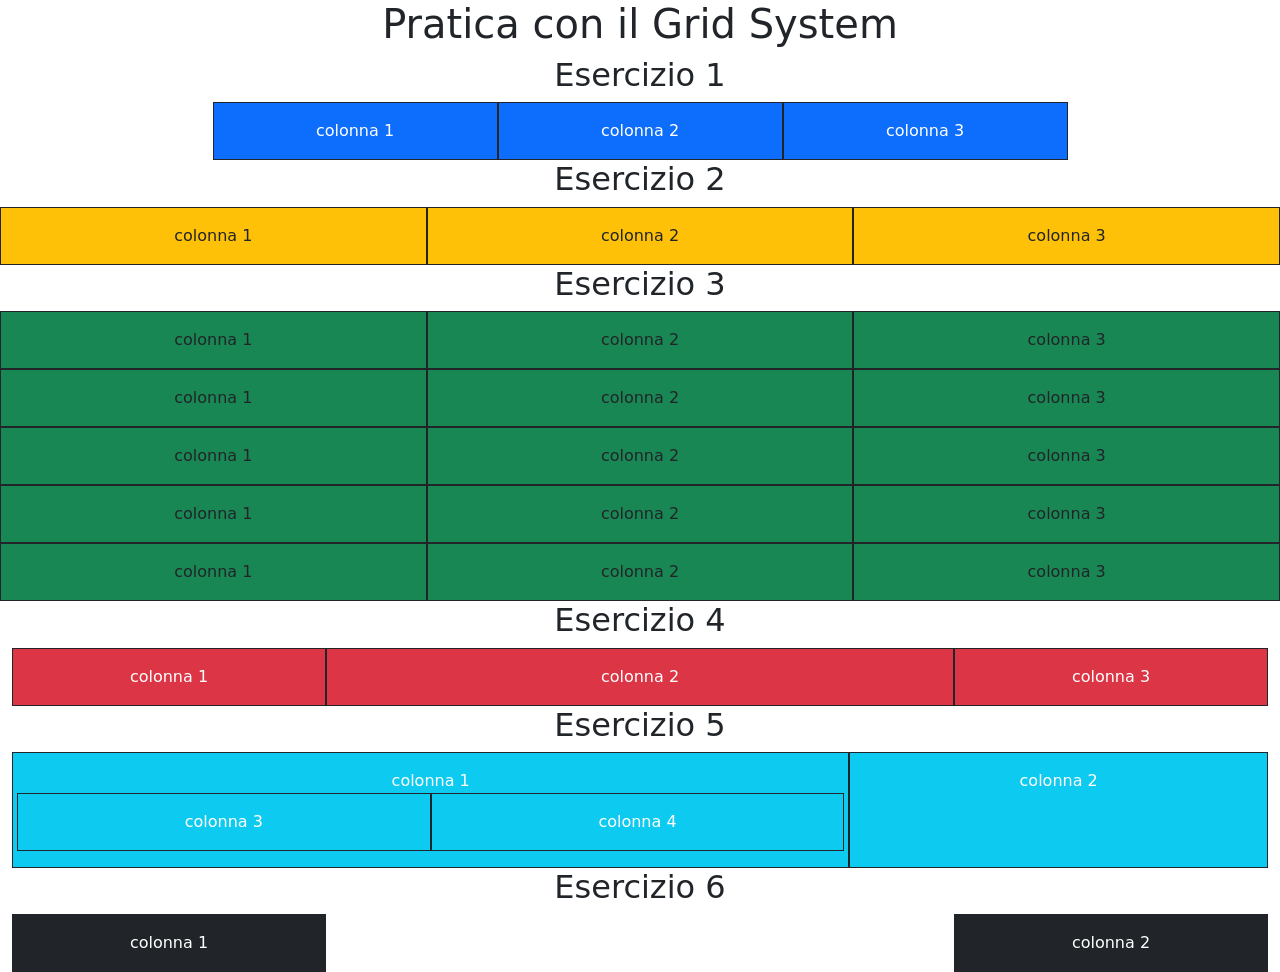
<file: 1.Bootstrap-I/start/index.html>
<!DOCTYPE html>
<html lang="it">

<head>
    <meta charset="UTF-8">
    <meta http-equiv="X-UA-Compatible" content="IE=edge">
    <meta name="viewport" content="width=device-width, initial-scale=1.0">
    <title>Bootstrap - grid system</title>
    <link href="https://cdn.jsdelivr.net/npm/bootstrap@5.2.2/dist/css/bootstrap.min.css" rel="stylesheet"
        integrity="sha384-Zenh87qX5JnK2Jl0vWa8Ck2rdkQ2Bzep5IDxbcnCeuOxjzrPF/et3URy9Bv1WTRi" crossorigin="anonymous">
    <script src="https://cdn.jsdelivr.net/npm/bootstrap@5.2.2/dist/js/bootstrap.bundle.min.js"
        integrity="sha384-OERcA2EqjJCMA+/3y+gxIOqMEjwtxJY7qPCqsdltbNJuaOe923+mo//f6V8Qbsw3"
        crossorigin="anonymous"></script>
</head>

<body>
    <h1 class="text-center">Pratica con il Grid System</h1>
    <h2 class="text-center">Esercizio 1</h2>
    <div class="container text-white text-center">
        <div class="row justify-content-center">
            <div class="col-md-3 bg-primary p-3 border border-dark">colonna 1</div>
            <div class="col-md-3 bg-primary p-3 border border-dark">colonna 2</div>
            <div class="col-md-3 bg-primary p-3 border border-dark">colonna 3</div>
        </div>
    </div>

    <h2 class="text-center">Esercizio 2</h2>
    <div class="container-fluid text-center">
        <div class="row">
            <div class="col-ms col-md-4 p-3 bg-warning border border-dark">colonna 1</div>
            <div class="col-ms col-md-4 p-3 bg-warning border border-dark">colonna 2</div>
            <div class="col-ms col-md-4 p-3 bg-warning border border-dark">colonna 3</div>
        </div>
    </div>

    <h2 class="text-center">Esercizio 3</h2>
    <div class="container-fluid text-center">
        <div class="row">
            <div class="col-4 bg-success p-3 border border-dark">colonna 1</div>
            <div class="col-4 bg-success p-3 border border-dark">colonna 2</div>
            <div class="col-4 bg-success p-3 border border-dark">colonna 3</div>


            <div class="col-sm-4 bg-success p-3 border border-dark">colonna 1</div>
            <div class="col-sm-4 bg-success p-3 border border-dark">colonna 2</div>
            <div class="col-sm-4 bg-success p-3 border border-dark">colonna 3</div>


            <div class="col-md-4 bg-success p-3 border border-dark">colonna 1</div>
            <div class="col-md-4 bg-success p-3 border border-dark">colonna 2</div>
            <div class="col-md-4 bg-success p-3 border border-dark">colonna 3</div>


            <div class="col-lg-4 bg-success p-3 border border-dark">colonna 1</div>
            <div class="col-lg-4 bg-success p-3 border border-dark">colonna 2</div>
            <div class="col-lg-4 bg-success p-3 border border-dark">colonna 3</div>


            <div class="col-xl-4 bg-success p-3 border border-dark">colonna 1</div>
            <div class="col-xl-4 bg-success p-3 border border-dark">colonna 2</div>
            <div class="col-xl-4 bg-success p-3 border border-dark">colonna 3</div>
        </div>

        <h2 class="text-center">Esercizio 4</h2>
        <div class="container-fluid text-center text-white">
            <div class="row justify-content-center">
                <div class="col-md-3 bg-danger p-3 border border-dark">colonna 1</div>
                <div class="col-md-6 bg-danger p-3 border border-dark">colonna 2</div>
                <div class="col-md-3 bg-danger p-3 border border-dark">colonna 3</div>
            </div>
        </div>

        <h2 class="text-center">Esercizio 5</h2>
        <div class="container-fluid text-center text-white">
            <div class="row justify-content-center">
                <div class="col-md-8 bg-info p-3 border border-dark">
                    colonna 1
                    <div class="row">
                        <div class="col-md-6 bg-info p-3 border border-dark">colonna 3</div>
                        <div class="col-md-6 bg-info p-3 border border-dark">colonna 4</div>
                    </div>
                </div>
                <div class="col-md-4 bg-info p-3 border border-dark">colonna 2</div>
            </div>
        </div>

        <h2 class="text-center">Esercizio 6</h2>
        <div class="container-fluid text-center text-white">
            <div class="row justify-content-center">
                <div class="col-3  bg-dark p-3 border border-dark">colonna 1</div>
                <div class="col-3 offset-md-3 offset-lg-6 bg-dark p-3 border border-dark">colonna 2</div>
            </div>
        </div>
</body>

</html>
</file>
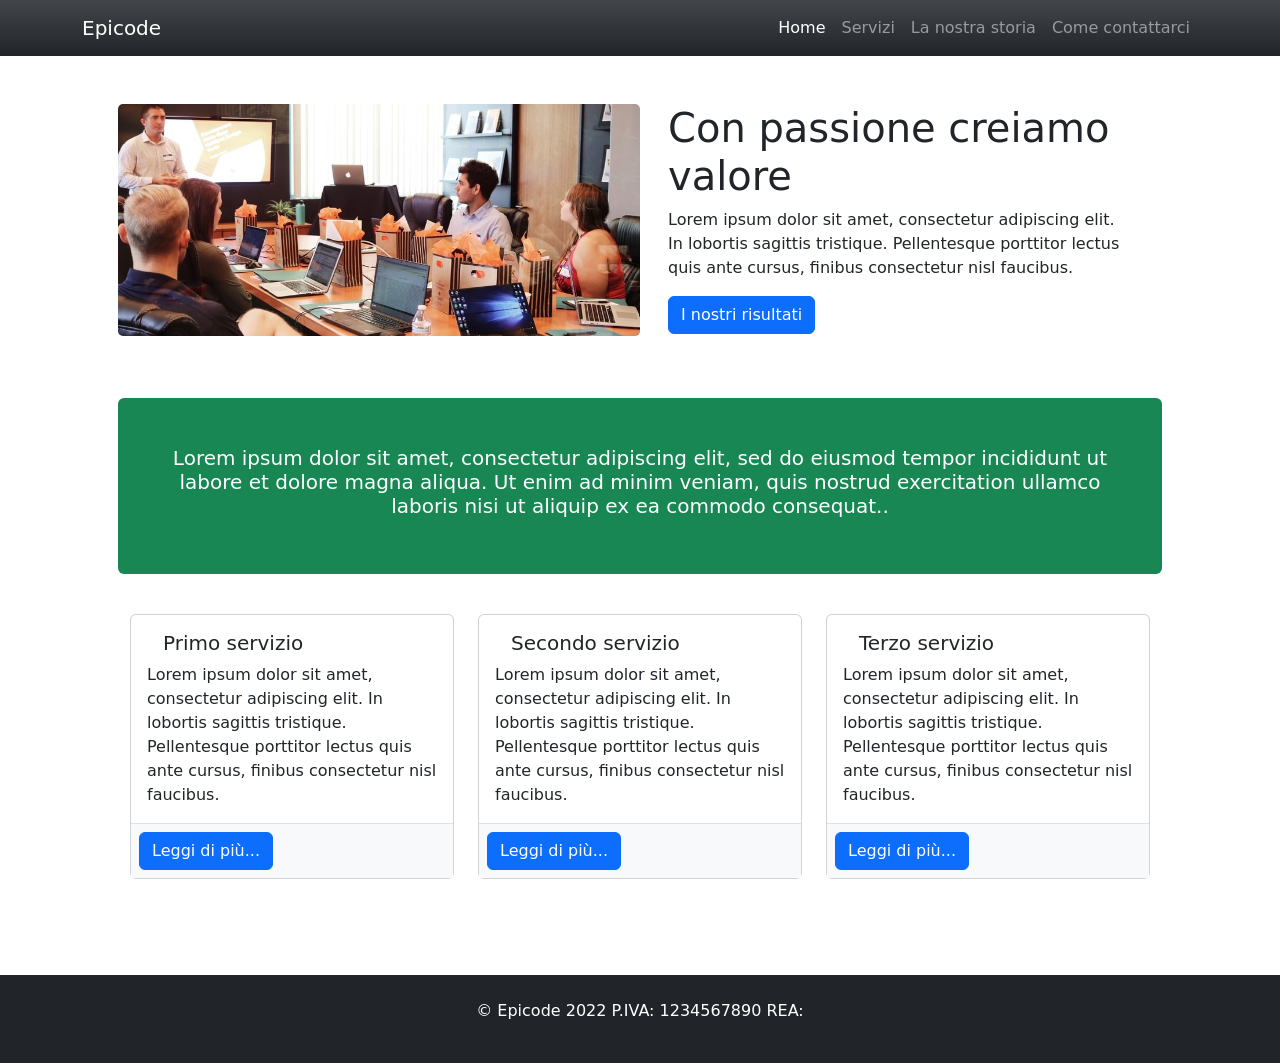
<file: 2.Bootstrap-II/start/index.html>
<!DOCTYPE html>
<html lang="it">
<head>
    <meta charset="UTF-8">
    <meta http-equiv="X-UA-Compatible" content="IE=edge">
    <meta name="viewport" content="width=device-width, initial-scale=1.0">
    <title>Sito aziendale - Bootstrap</title>
    <link href="https://cdn.jsdelivr.net/npm/bootstrap@5.2.2/dist/css/bootstrap.min.css" rel="stylesheet" integrity="sha384-Zenh87qX5JnK2Jl0vWa8Ck2rdkQ2Bzep5IDxbcnCeuOxjzrPF/et3URy9Bv1WTRi" crossorigin="anonymous">
    <script src="https://cdn.jsdelivr.net/npm/bootstrap@5.2.2/dist/js/bootstrap.bundle.min.js" integrity="sha384-OERcA2EqjJCMA+/3y+gxIOqMEjwtxJY7qPCqsdltbNJuaOe923+mo//f6V8Qbsw3" crossorigin="anonymous"></script>
</head>

<body>
    <header>
    <nav class="navbar navbar-expand-lg bg-dark bg-gradient">
        <div class="container d-flex justify-content-between">
          <a class="navbar-brand text-white" href="#">Epicode</a>
            <div class="navbar-nav">
              <a class="nav-link active text-white" aria-current="page" href="#">Home</a>
              <a class="nav-link text-white-50" href="#">Servizi</a>
              <a class="nav-link text-white-50" href="#">La nostra storia</a>
              <a class="nav-link text-white-50" href="#">Come contattarci</a>
            </div>
          </div>
      </nav>
    </header>

    <main>
        <div class="container p-5">
            <div class="row">
                <div class="card border border-0 mb-5">
                    <div class="row g-0">
                <div class="col-lg-6">
                        <img src="assets/img/team.jpg" class="card-img img-fluid" alt="...">
                </div>
            <div class="col-lg-6 gx-lg-4">
                <div class="card-body pt-lg-0">
                <h1 class="card-title">Con passione creiamo valore</h1>
                <p class="card-text">Lorem ipsum dolor sit amet, consectetur adipiscing elit. In lobortis sagittis tristique. Pellentesque porttitor lectus quis ante cursus, finibus consectetur nisl faucibus.</p>
                <a href="#" class="btn btn-primary">I nostri risultati</a>
            </div>
        </div>
        </div>
        </div>
    </div>

        <div class="p-5 text-white rounded bg-success text-center">
            <h5>Lorem ipsum dolor sit amet, consectetur adipiscing elit, sed do eiusmod tempor incididunt ut labore et dolore magna aliqua. Ut enim ad minim veniam, quis nostrud exercitation ullamco laboris nisi ut aliquip ex ea commodo consequat..</h5>
        </div>

        <div class="container mt-4 mb-5">
            <div class="row">
                <div class="col-md-4 mt-3">
                    <div class="card">
                        <div class="card-body">
                          <h5 class="card-title px-3">Primo servizio</h5>
                          <p class="card-text">Lorem ipsum dolor sit amet, consectetur adipiscing elit. In lobortis sagittis tristique. Pellentesque porttitor lectus quis ante cursus, finibus consectetur nisl faucibus.</p>
                        </div>
                        <div class="p-2 bg-light border-top">
                            <a href="#" class="btn btn-primary">Leggi di più...</a>
                        </div>
                      </div>
                </div>
                <div class="col-md-4 mt-3">
                    <div class="card">
                        <div class="card-body">
                          <h5 class="card-title px-3">Secondo servizio</h5>
                          <p class="card-text">Lorem ipsum dolor sit amet, consectetur adipiscing elit. In lobortis sagittis tristique. Pellentesque porttitor lectus quis ante cursus, finibus consectetur nisl faucibus.</p>
                        </div>
                        <div class="p-2 bg-light border-top">
                            <a href="#" class="btn btn-primary">Leggi di più...</a>
                        </div>
                      </div>
                </div>
                <div class="col-md-4 mt-3">
                    <div class="card">
                        <div class="card-body">
                          <h5 class="card-title px-3">Terzo servizio</h5>
                          <p class="card-text">Lorem ipsum dolor sit amet, consectetur adipiscing elit. In lobortis sagittis tristique. Pellentesque porttitor lectus quis ante cursus, finibus consectetur nisl faucibus.</p>
                        </div>
                        <div class="p-2 bg-light border-top">
                            <a href="#" class="btn btn-primary">Leggi di più...</a>
                        </div>
                      </div>
                </div>
            </div>
        </div>
    </main>

    <footer class=" bg-dark text-white text-center p-4">
        <p>&copy; Epicode 2022 P.IVA: 1234567890 REA:</p>
    </footer>
    
</body>
</html>
</file>
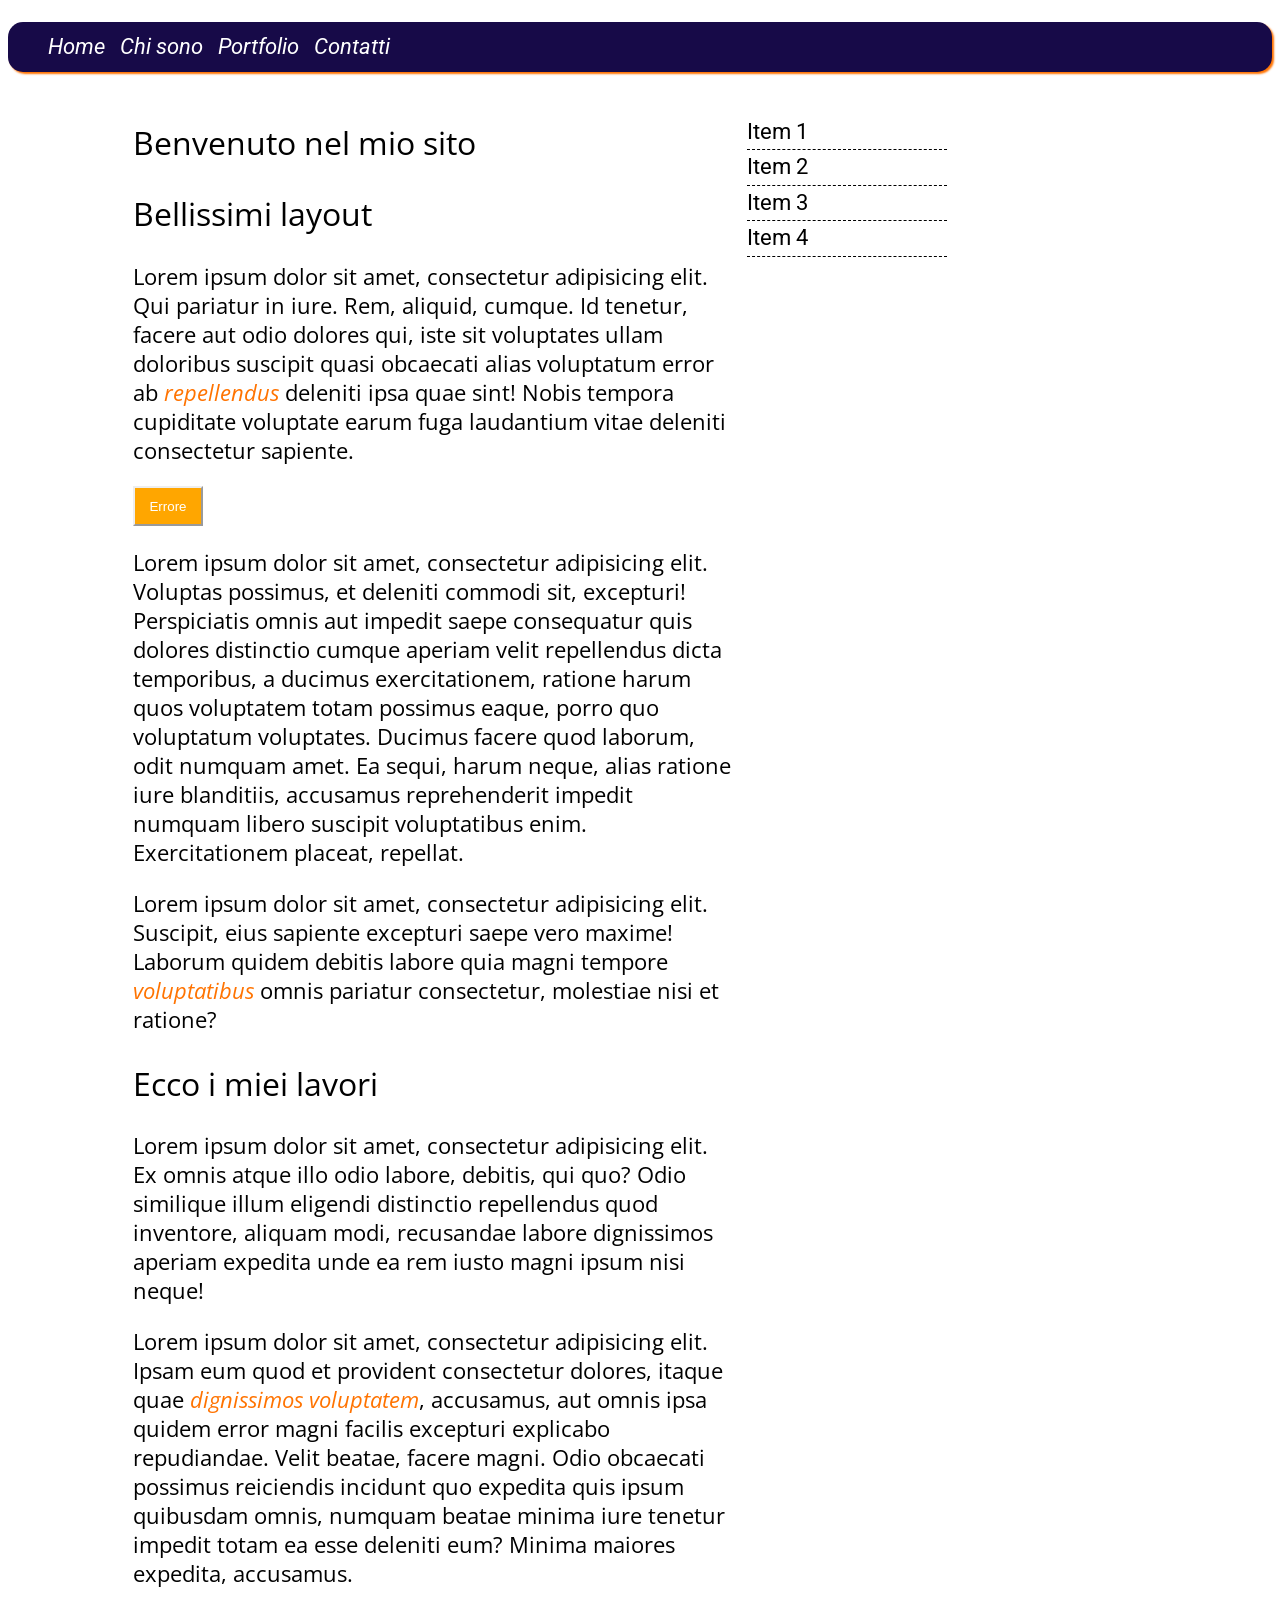
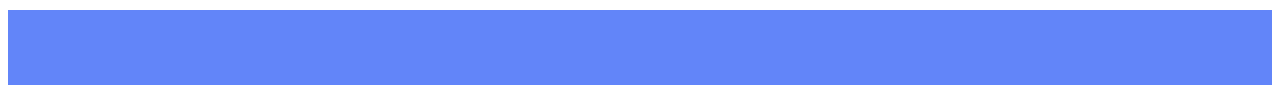
<file: 4.SASS-II/STARTER/index.html>
<!doctype html>

<html lang="it">

<head>
    <meta charset="utf-8">
    <title>SCSS Site</title>
    <meta name="viewport" content="width=device-width, initial-scale=1.0">

    <link rel="stylesheet" href="assets/css/main.css">

</head>

<body>
    <header id="header">
        <nav id="main-menu">
            <ul>
                <li><a href="index.html">Home</a></li>
                <li><a href="about.html">Chi sono</a></li>
                <li><a href="portfolio.html">Portfolio</a></li>
                <li><a href="contatti.html">Contatti</a></li>

            </ul>
        </nav>
    </header>

    <div id="main" role="main">

        <article id="content">
            <h1>Benvenuto nel mio sito</h1>
            <section id="introduction">
                <h2>Bellissimi layout</h2>
                <p>Lorem ipsum dolor sit amet, consectetur adipisicing elit. Qui pariatur in iure. Rem, aliquid, cumque. Id tenetur, facere aut odio dolores qui, iste sit voluptates ullam doloribus suscipit quasi obcaecati alias voluptatum error ab <a href="#">repellendus</a>                    deleniti ipsa quae sint! Nobis tempora cupiditate voluptate earum fuga laudantium vitae deleniti consectetur sapiente.</p>
                <button class="warning-button">Errore</button>
                <p>Lorem ipsum dolor sit amet, consectetur adipisicing elit. Voluptas possimus, et deleniti commodi sit, excepturi! Perspiciatis omnis aut impedit saepe consequatur quis dolores distinctio cumque aperiam velit repellendus dicta temporibus,
                    a ducimus exercitationem, ratione harum quos voluptatem totam possimus eaque, porro quo voluptatum voluptates. Ducimus facere quod laborum, odit numquam amet. Ea sequi, harum neque, alias ratione iure blanditiis, accusamus reprehenderit
                    impedit numquam libero suscipit voluptatibus enim. Exercitationem placeat, repellat.</p>
                <p>Lorem ipsum dolor sit amet, consectetur adipisicing elit. Suscipit, eius sapiente excepturi saepe vero maxime! Laborum quidem debitis labore quia magni tempore <a href="#">voluptatibus</a> omnis pariatur consectetur, molestiae nisi et
                    ratione?
                </p>
            </section>
            <section id="promo">
                <h2>Ecco i miei lavori</h2>
                <p>Lorem ipsum dolor sit amet, consectetur adipisicing elit. Ex omnis atque illo odio labore, debitis, qui quo? Odio similique illum eligendi distinctio repellendus quod inventore, aliquam modi, recusandae labore dignissimos aperiam expedita
                    unde ea rem iusto magni ipsum nisi neque!</p>
                <p>Lorem ipsum dolor sit amet, consectetur adipisicing elit. Ipsam eum quod et provident consectetur dolores, itaque quae <a href="#">dignissimos voluptatem</a>, accusamus, aut omnis ipsa quidem error magni facilis excepturi explicabo repudiandae.
                    Velit beatae, facere magni. Odio obcaecati possimus reiciendis incidunt quo expedita quis ipsum quibusdam omnis, numquam beatae minima iure tenetur impedit totam ea esse deleniti eum? Minima maiores expedita, accusamus.</p>
            </section>
        </article>

        <aside id="sidebar">
            <ul>
                <li>Item 1</li>
                <li>Item 2</li>
                <li>Item 3</li>
                <li>Item 4</li>
            </ul>
        </aside>

    </div>

    <footer id="footer">

    </footer>
</body>

</html>
</file>
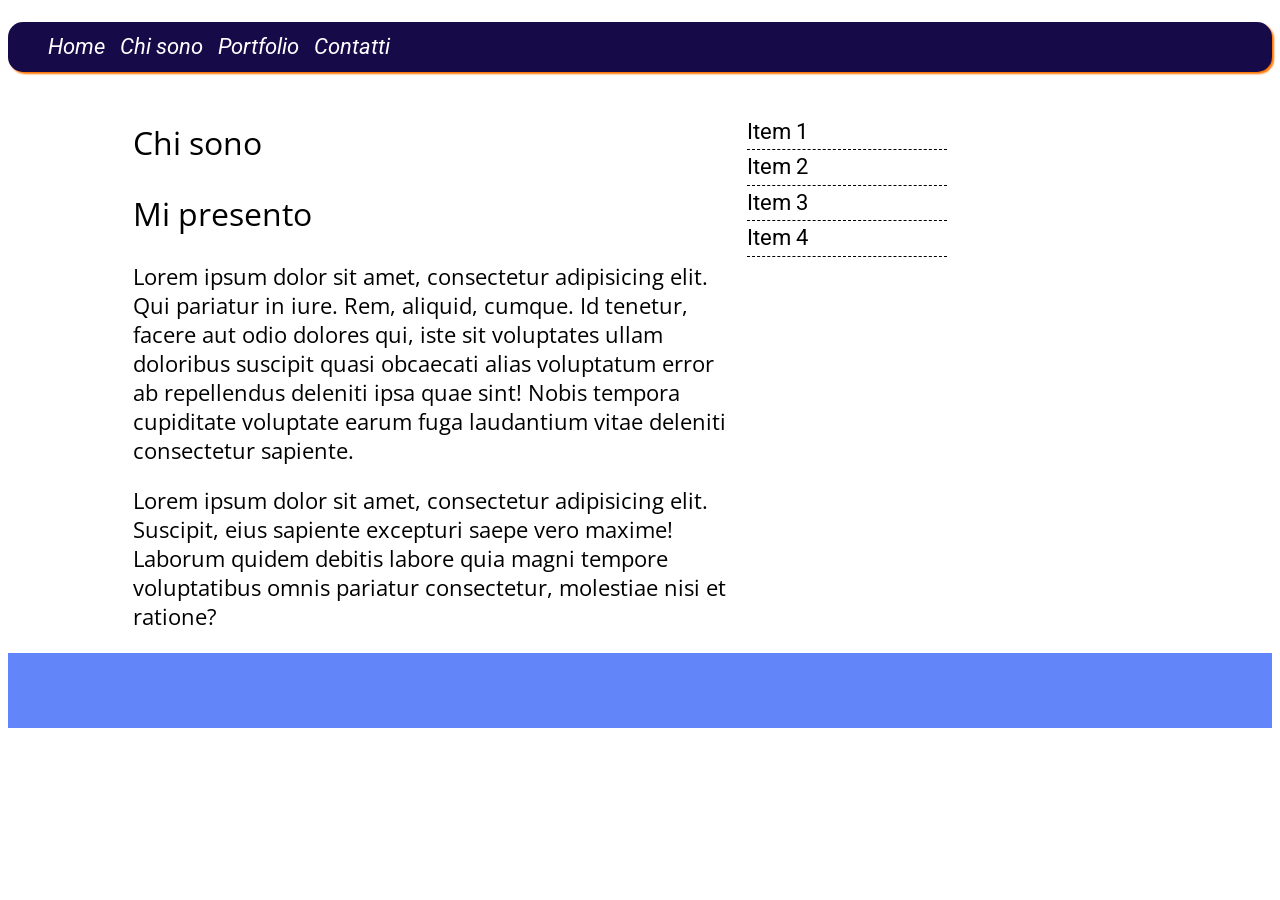
<file: 4.SASS-II/STARTER/about.html>
<!doctype html>

<html lang="it">

<head>
    <meta charset="utf-8">
    <title>Chi sono - SCSS Site</title>
    <meta name="viewport" content="width=device-width, initial-scale=1.0">

    <link rel="stylesheet" href="assets/css/main.css">


</head>

<body>
    <header id="header">
        <nav id="main-menu">
            <ul>
                <li><a href="index.html">Home</a></li>
                <li><a href="about.html">Chi sono</a></li>
                <li><a href="portfolio.html">Portfolio</a></li>
                <li><a href="contatti.html">Contatti</a></li>
            </ul>
        </nav>
    </header>

    <div id="main" role="main">

        <article id="content">
            <h1>Chi sono</h1>
            <section>
                <h2>Mi presento</h2>
                <p>Lorem ipsum dolor sit amet, consectetur adipisicing elit. Qui pariatur in iure. Rem, aliquid, cumque. Id tenetur, facere aut odio dolores qui, iste sit voluptates ullam doloribus suscipit quasi obcaecati alias voluptatum error ab repellendus
                    deleniti ipsa quae sint! Nobis tempora cupiditate voluptate earum fuga laudantium vitae deleniti consectetur sapiente.</p>
                <p>Lorem ipsum dolor sit amet, consectetur adipisicing elit. Suscipit, eius sapiente excepturi saepe vero maxime! Laborum quidem debitis labore quia magni tempore voluptatibus omnis pariatur consectetur, molestiae nisi et ratione?</p>
            </section>
        </article>

        <aside id="sidebar">
            <ul>
                <li>Item 1</li>
                <li>Item 2</li>
                <li>Item 3</li>
                <li>Item 4</li>
            </ul>
        </aside>

    </div>

    <footer id="footer">

    </footer>
</body>

</html>
</file>
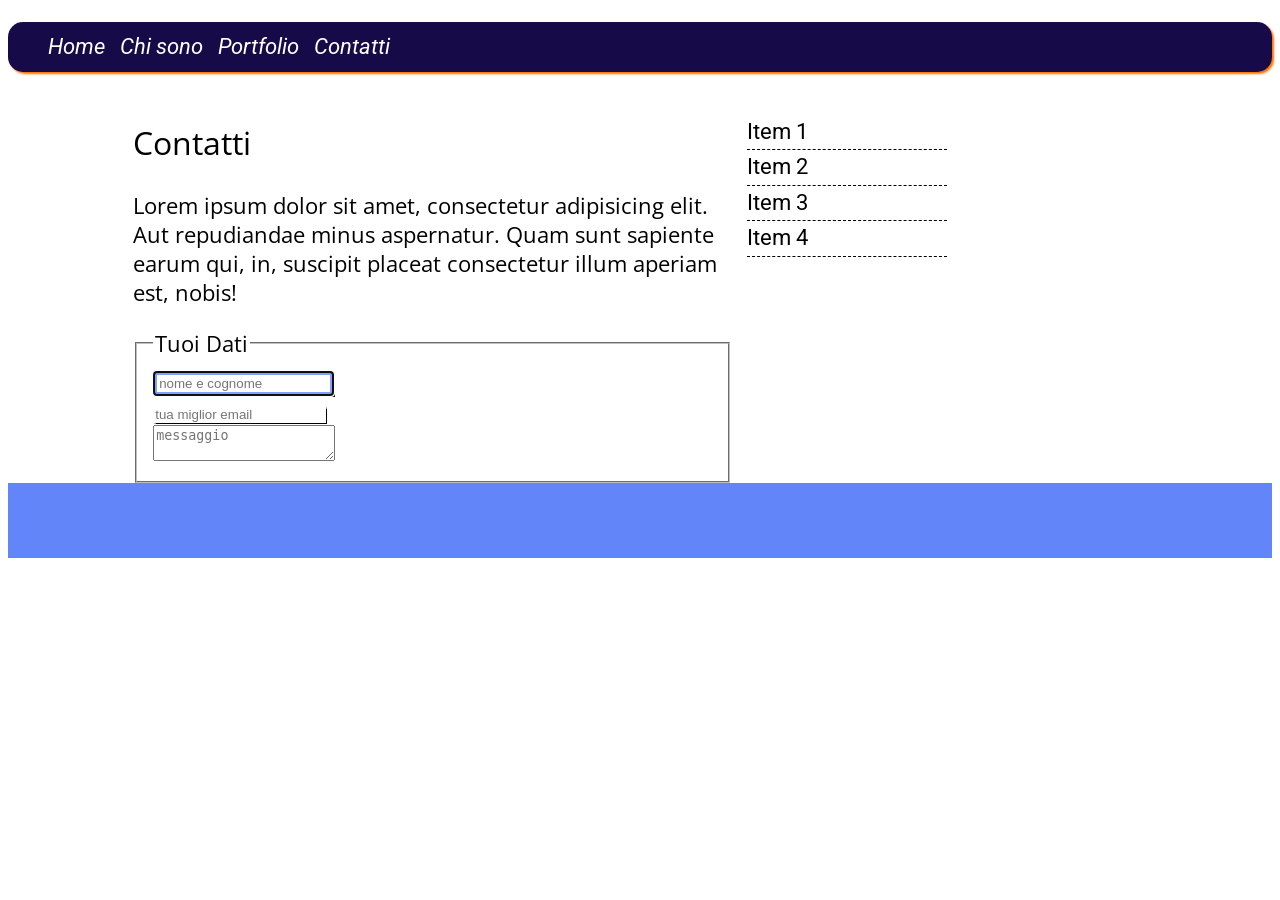
<file: 4.SASS-II/STARTER/contatti.html>
<!doctype html>

<html lang="it">

<head>
    <meta charset="utf-8">
    <title>Contatti - SCSS Site</title>
    <meta name="viewport" content="width=device-width, initial-scale=1.0">

    <link rel="stylesheet" href="assets/css/main.css">

</head>

<body>
    <header id="header">
        <nav id="main-menu">
            <ul>
                <li><a href="index.html">Home</a></li>
                <li><a href="about.html">Chi sono</a></li>
                <li><a href="portfolio.html">Portfolio</a></li>
                <li><a href="contatti.html">Contatti</a></li>
            </ul>
        </nav>
    </header>

    <div id="main" role="main">

        <article id="content">
            <h1>Contatti</h1>
            <p>Lorem ipsum dolor sit amet, consectetur adipisicing elit. Aut repudiandae minus aspernatur. Quam sunt sapiente earum qui, in, suscipit placeat consectetur illum aperiam est, nobis!</p>

            <form action="">
                <fieldset>
                    <legend>Tuoi Dati</legend>
                    <input placeholder="nome e cognome" type="text" tabindex="1" required autofocus><br>
                    <input placeholder="tua miglior email" type="email" tabindex="2" required><br>
                    <textarea placeholder="messaggio" tabindex="3"></textarea>
                </fieldset>
            </form>
        </article>

        <aside id="sidebar">
            <ul>
                <li>Item 1</li>
                <li>Item 2</li>
                <li>Item 3</li>
                <li>Item 4</li>
            </ul>
        </aside>

    </div>

    <footer id="footer">

    </footer>
</body>

</html>
</file>
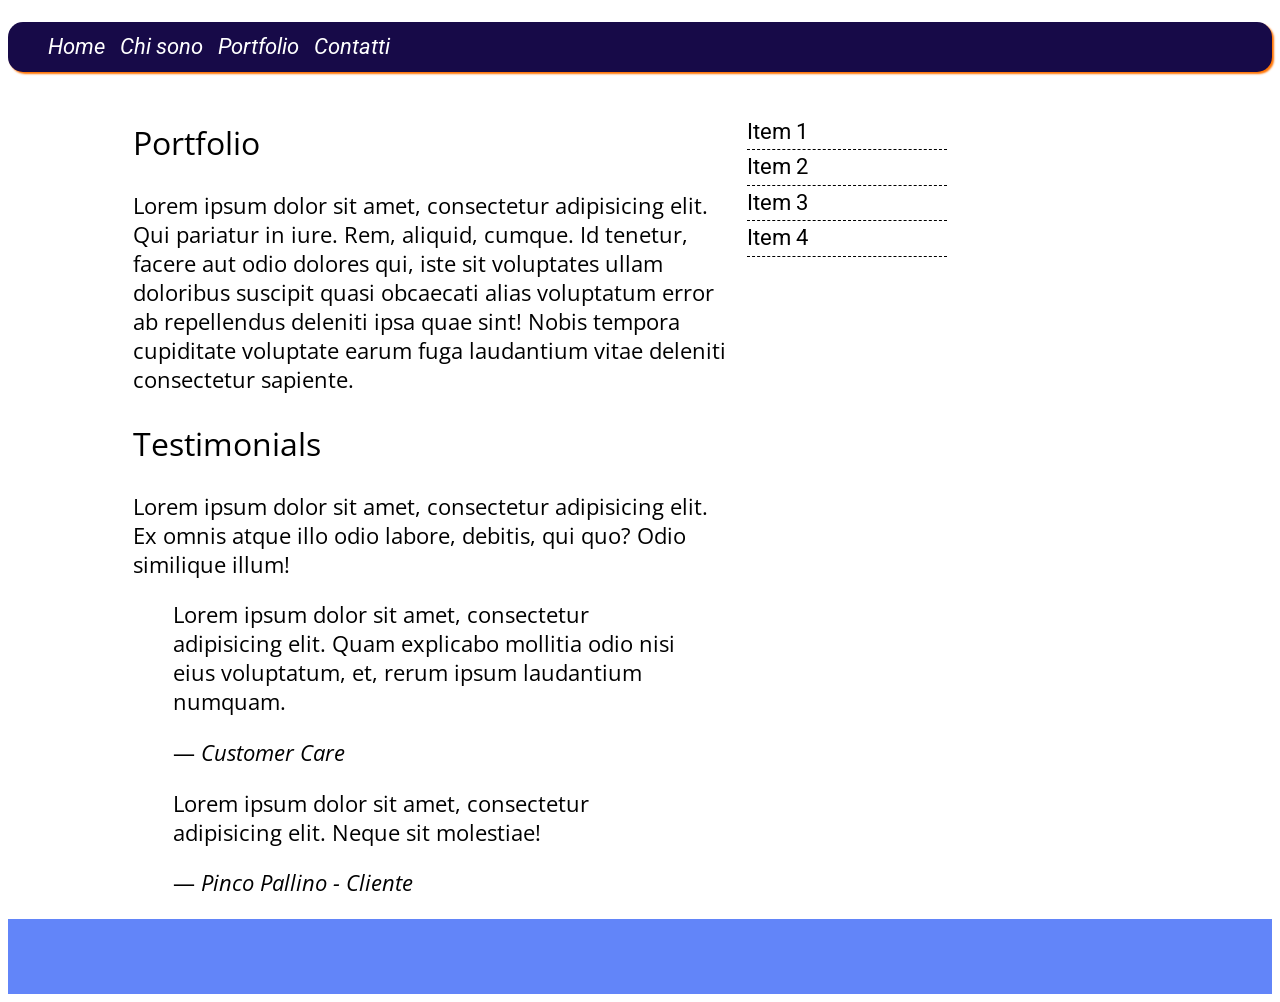
<file: 4.SASS-II/STARTER/portfolio.html>
<!doctype html>

<html lang="it">

<head>
    <meta charset="utf-8">
    <title>Portfolio - SCSS Site</title>
    <meta name="viewport" content="width=device-width, initial-scale=1.0">

    <link rel="stylesheet" href="assets/css/main.css">

</head>

<body>
    <header id="header">
        <nav id="main-menu">
            <ul>
                <li><a href="index.html">Home</a></li>
                <li><a href="about.html">Chi sono</a></li>
                <li><a href="portfolio.html">Portfolio</a></li>
                <li><a href="contatti.html">Contatti</a></li>
            </ul>
        </nav>
    </header>

    <div id="main" role="main">

        <article id="content">
            <h1>Portfolio</h1>
            <p>Lorem ipsum dolor sit amet, consectetur adipisicing elit. Qui pariatur in iure. Rem, aliquid, cumque. Id tenetur, facere aut odio dolores qui, iste sit voluptates ullam doloribus suscipit quasi obcaecati alias voluptatum error ab repellendus
                deleniti ipsa quae sint! Nobis tempora cupiditate voluptate earum fuga laudantium vitae deleniti consectetur sapiente.</p>

            <section id="testimonials">
                <h2>Testimonials</h2>
                <p>Lorem ipsum dolor sit amet, consectetur adipisicing elit. Ex omnis atque illo odio labore, debitis, qui quo? Odio similique illum!</p>
                <blockquote>
                    <p>Lorem ipsum dolor sit amet, consectetur adipisicing elit. Quam explicabo mollitia odio nisi eius voluptatum, et, rerum ipsum laudantium numquam.</p>
                    <footer>
                        — <cite>Customer Care</cite>
                    </footer>
                </blockquote>
                <blockquote>
                    <p>Lorem ipsum dolor sit amet, consectetur adipisicing elit. Neque sit molestiae!</p>
                    <footer>
                        — <cite>Pinco Pallino - Cliente</cite>
                    </footer>
                </blockquote>
            </section>
        </article>

        <aside id="sidebar">
            <ul>
                <li>Item 1</li>
                <li>Item 2</li>
                <li>Item 3</li>
                <li>Item 4</li>
            </ul>
        </aside>

    </div>

    <footer id="footer">

    </footer>
</body>

</html>
</file>
<file: 4.SASS-II/STARTER/assets/css/main.css>
@import url("https://fonts.googleapis.com/css2?family=Open+Sans:ital,wght@0,300;0,400;0,500;0,600;0,700;0,800;1,300;1,400;1,500;1,600;1,700;1,800&family=Roboto:ital,wght@0,100;0,300;0,400;0,500;0,700;0,900;1,100;1,300;1,400;1,500;1,700;1,900&display=swap");
body {
  font-size: 18px;
  font-family: "Roboto", sans-serif;
}
@media screen and (min-width: 768px) {
  body {
    font-size: 21.6px;
  }
}

#main-menu ul {
  display: flex;
  list-style-type: none;
  background-color: #170A48;
  height: 50px;
  align-items: center;
  border-radius: 15px;
  border: 1px #fff;
  box-shadow: 2px 2px 2px #ff7300;
}
#main-menu ul li {
  padding-right: 15px;
  font-style: italic;
}
#main-menu ul li a {
  text-decoration: none;
  color: #fff;
}
#main-menu ul li a:hover {
  text-decoration: underline;
}

#main {
  display: flex;
  flex-direction: column-reverse;
  margin-inline: 25px;
}
#main h1 {
  font-weight: 400;
}
#main h2 {
  font-weight: 400;
}
#main #content {
  font-family: "Open Sans", sans-serif;
}
@media screen and (min-width: 768px) {
  #main #content {
    flex-basis: 60%;
    margin-right: 15px;
  }
}
@media screen and (min-width: 768px) {
  #main #sidebar {
    flex-basis: 40%;
  }
}
@media screen and (min-width: 768px) {
  #main {
    flex-direction: row;
    justify-content: space-between;
    margin-inline: 125px;
  }
}

#sidebar ul {
  list-style-type: none;
  padding-left: 0;
}
#sidebar ul li {
  border-bottom: 1px dashed black;
  line-height: 1.6;
  width: 50%;
}
#sidebar ul li:hover {
  background-color: #cccccc;
}

.warning-button {
  background-color: #ffa600;
  color: #fff;
  border: 2px outset;
  height: 40px;
  width: 70px;
}
.warning-button:hover {
  background-color: #b37400;
  cursor: pointer;
}

#introduction p a {
  text-decoration: none;
  color: #ff7300;
  font-style: italic;
}
#introduction p a:hover {
  color: #b35100;
}

#promo p a {
  text-decoration: none;
  color: #ff7300;
  font-style: italic;
}
#promo p a:hover {
  color: #b35100;
}

#footer {
  height: 75px;
  background-color: #6285F9;
}

fieldset input {
  border: none;
  box-shadow: 0.5px 0.5px 1px;
}
fieldset input:focus {
  border: 4px solid #829fff;
}

textarea:focus {
  border: 4px solid #829fff;
}/*# sourceMappingURL=main.css.map */
</file>
